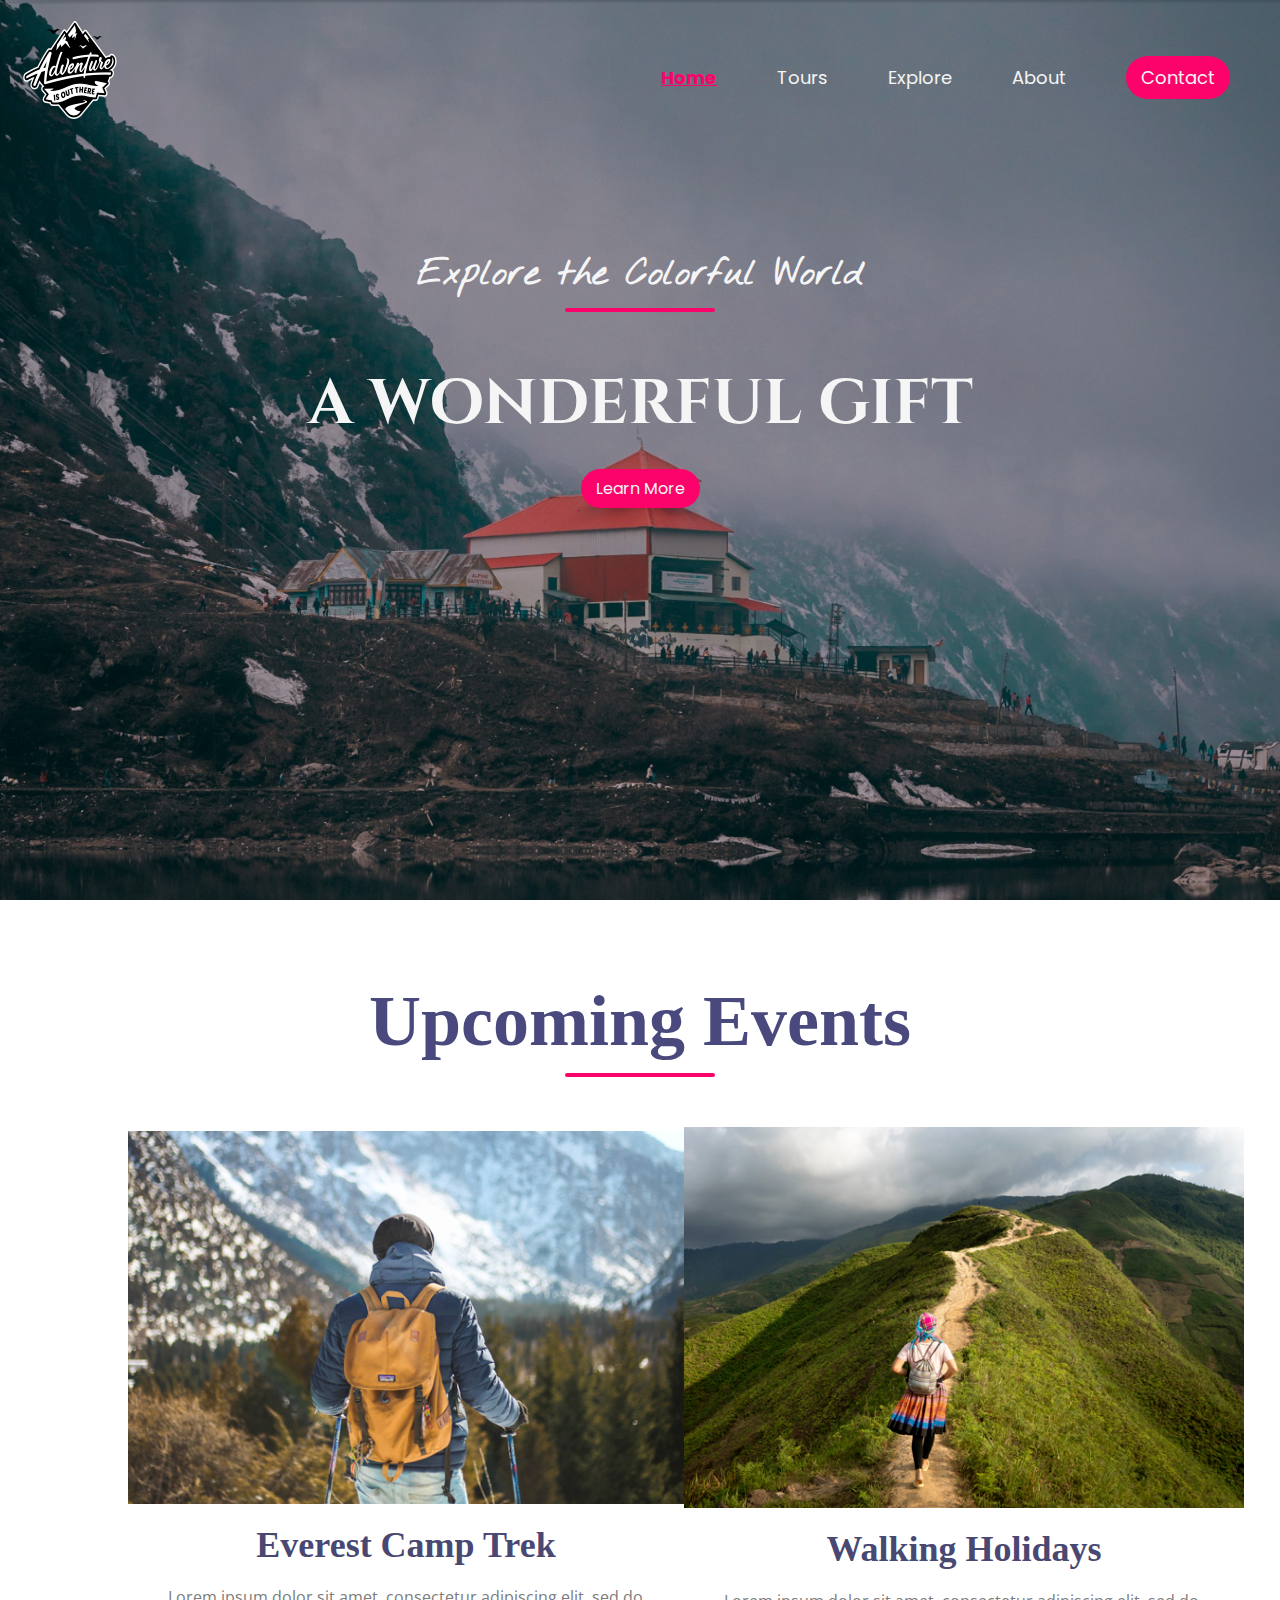
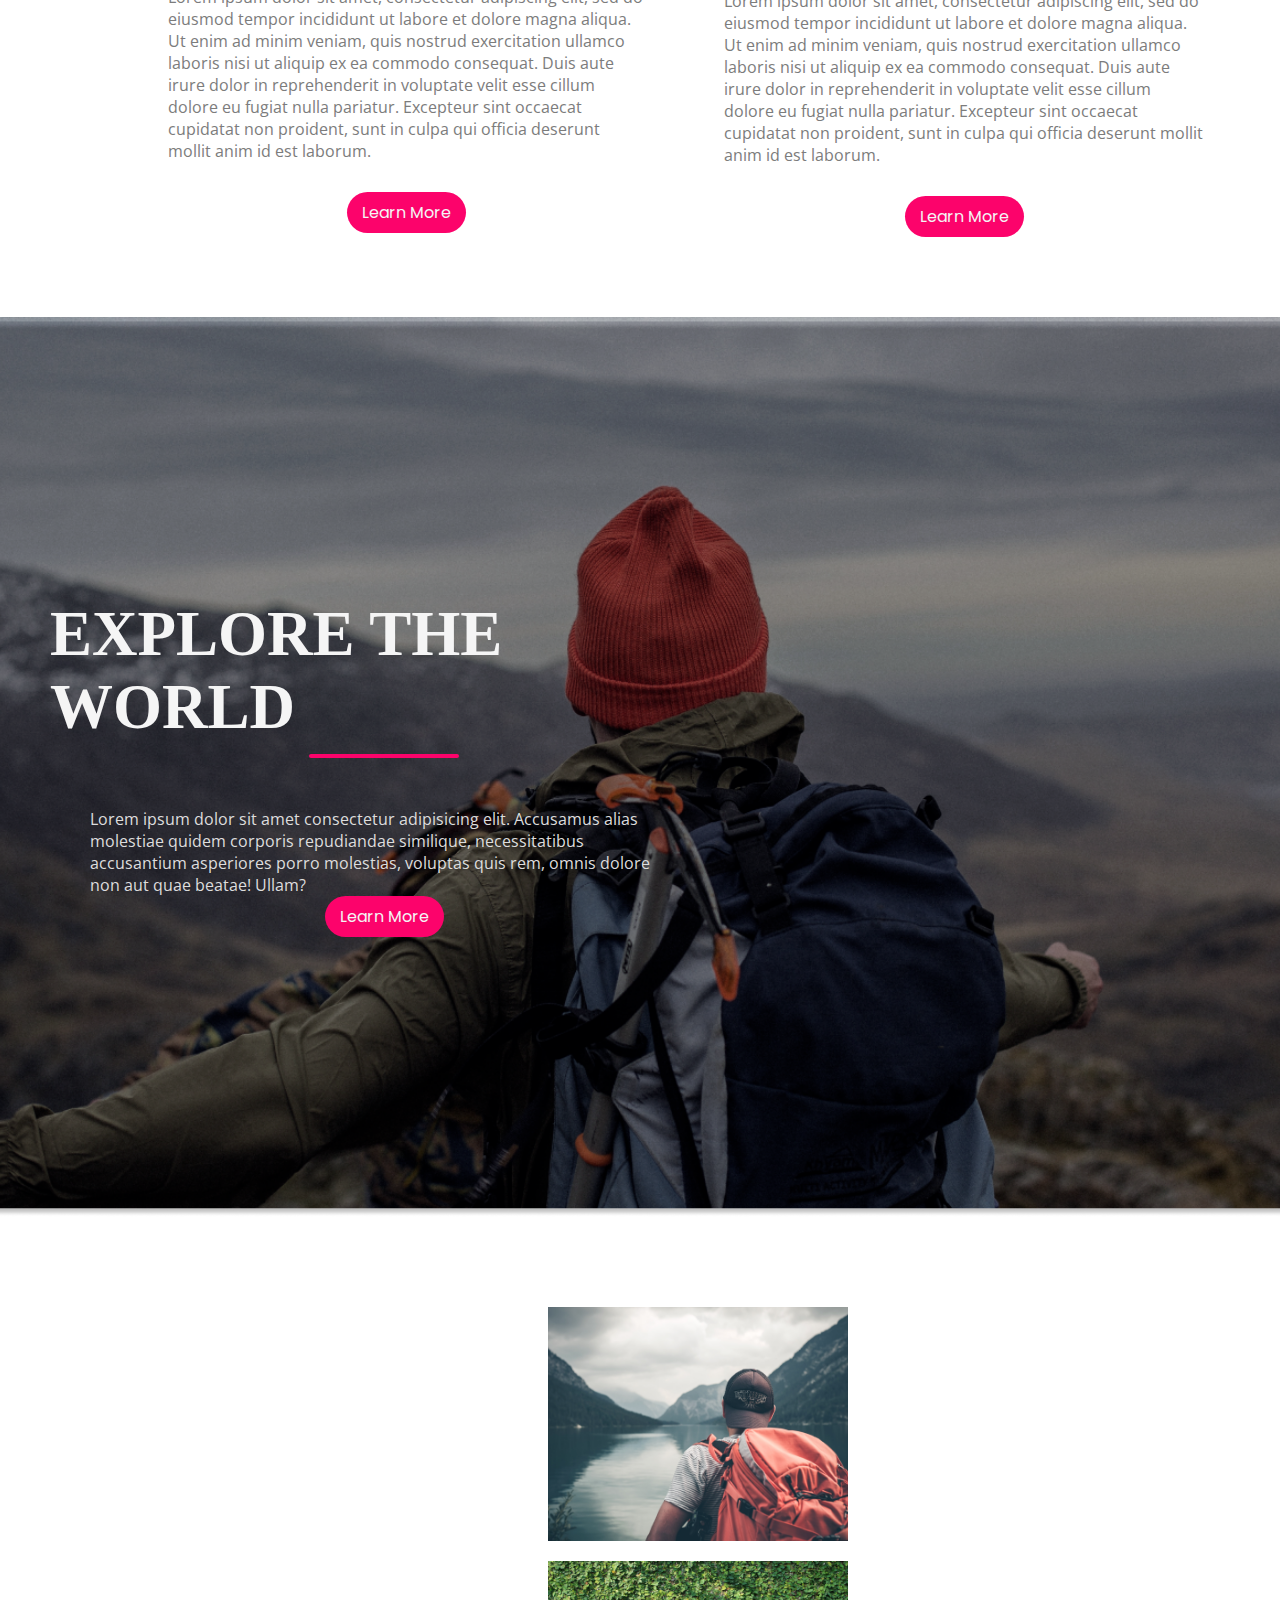
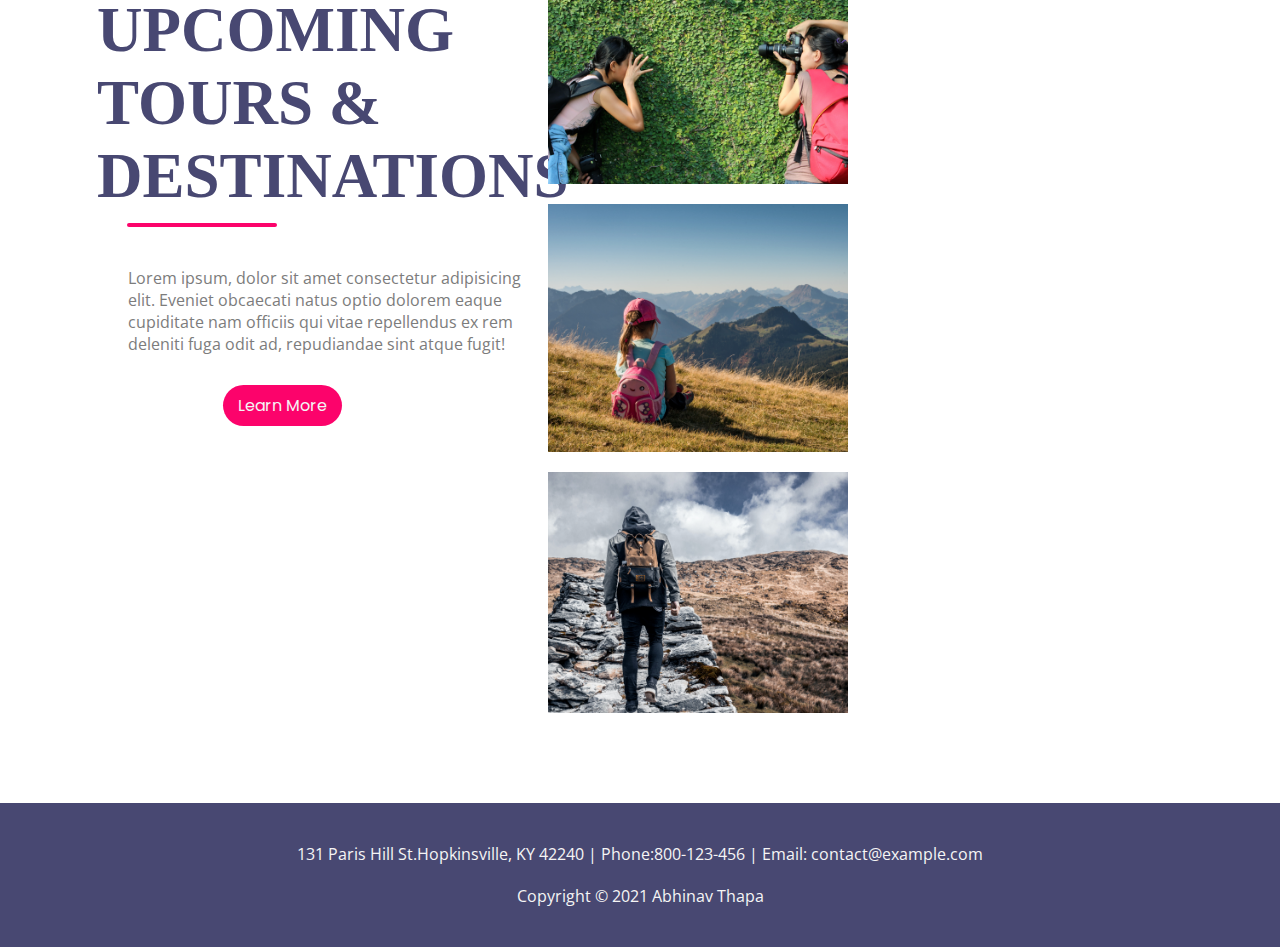
<file: index.html>
<!DOCTYPE html>
<html lang="en-IN">

<head>
    <meta charset="UTF-8">
    <meta http-equiv="X-UA-Compatible" content="IE-Edge">
    <meta name="viewport" content="width=device-width,initial-scale=1.0">
    <title>Adventure</title>
    <link rel="stylesheet" href="style.css">
    <link rel="shortcut icon" href="logo.png" type="image/x-icon">
</head>

<body>
    <!--Navigation Bar-->
    <nav class="navbar">
        <h1 class="logo"><img src="logo.png" alt=""></h1>
        <ul class="nav-links">
            <li class="active">
                <a href="#"></a>Home</li>
            <li>
                <a href="#"></a>Tours</li>
            <li>
                <a href="#"></a>Explore</li>
            <li>
                <a href="#"></a>About</li>
            <li class="ctn"><a href="#">Contact</a></li>
        </ul>
        <img src="menu-btn.png" alt="" class="menu-btn">
    </nav>
    <header>
        <div class="header-content">
            <h2>Explore the Colorful World</h2>
            <div class="line"></div>
            <h1>A WONDERFUL GIFT</h1>
            <a href="#" class="ctn">Learn More</a>
        </div>
    </header>
    <!--UPCOMING EVENTS-->
    <section class="events">
        <div class="title">
            <h1>Upcoming Events</h1>
            <div class="line"></div>
        </div>
        <div class="row">
            <div class="col">
                <img src="img1.png" alt="">
                <h4>Everest Camp Trek</h4>
                <p>Lorem ipsum dolor sit amet, consectetur adipiscing elit, sed do eiusmod tempor incididunt ut labore et dolore magna aliqua. Ut enim ad minim veniam, quis nostrud exercitation ullamco laboris nisi ut aliquip ex ea commodo consequat. Duis
                    aute irure dolor in reprehenderit in voluptate velit esse cillum dolore eu fugiat nulla pariatur. Excepteur sint occaecat cupidatat non proident, sunt in culpa qui officia deserunt mollit anim id est laborum.</p>
                <a href="#" class="ctn">Learn More</a>
            </div>
            <div class="col">
                <img src="img2.png" alt="">
                <h4>Walking Holidays</h4>
                <p>Lorem ipsum dolor sit amet, consectetur adipiscing elit, sed do eiusmod tempor incididunt ut labore et dolore magna aliqua. Ut enim ad minim veniam, quis nostrud exercitation ullamco laboris nisi ut aliquip ex ea commodo consequat. Duis
                    aute irure dolor in reprehenderit in voluptate velit esse cillum dolore eu fugiat nulla pariatur. Excepteur sint occaecat cupidatat non proident, sunt in culpa qui officia deserunt mollit anim id est laborum.</p>
                <a href="#" class="ctn">Learn More</a>
            </div>
        </div>
    </section>
    <!--EXPLORE-->
    <section class="explore">
        <div class="explore-content">
            <h1>EXPLORE THE WORLD</h1>
            <div class="line"></div>
            <p>Lorem ipsum dolor sit amet consectetur adipisicing elit. Accusamus alias molestiae quidem corporis repudiandae similique, necessitatibus accusantium asperiores porro molestias, voluptas quis rem, omnis dolore non aut quae beatae! Ullam?</p>
            <a href="#" class="ctn">Learn More</a>
        </div>
    </section>
    <!--UPCOMING TOURS-->
    <section class="tours">
        <div class="row">
            <div class="col content-col">
                <h1>UPCOMING TOURS & DESTINATIONS</h1>
                <div class="line"></div>
                <p>Lorem ipsum, dolor sit amet consectetur adipisicing elit. Eveniet obcaecati natus optio dolorem eaque cupiditate nam officiis qui vitae repellendus ex rem deleniti fuga odit ad, repudiandae sint atque fugit!</p>
                <a href="#" class="ctn">Learn More</a>
            </div>
            <div class="col img-col">
                <div class="image-gallery">
                    <img src="img3.png" alt="">
                    <img src="img4.png" alt="">
                    <img src="img5.png" alt="">
                    <img src="img6.png" alt="">
                </div>
            </div>
        </div>
    </section>
    <section class="footer">
        <p>131 Paris Hill St.Hopkinsville, KY 42240 | Phone:800-123-456 | Email: contact@example.com</p>
        <p>Copyright &copy 2021 Abhinav Thapa</p>
    </section>
    <script>
        const menuBtn = document.querySelector('.menu-btn')
        const navlinks = document.querySelector('.nav-links')
        menuBtn.addEventListener('click', () => {
            navlinks.classList.toggle('mobile-menu')
        })
    </script>
</body>

</html>
</file>
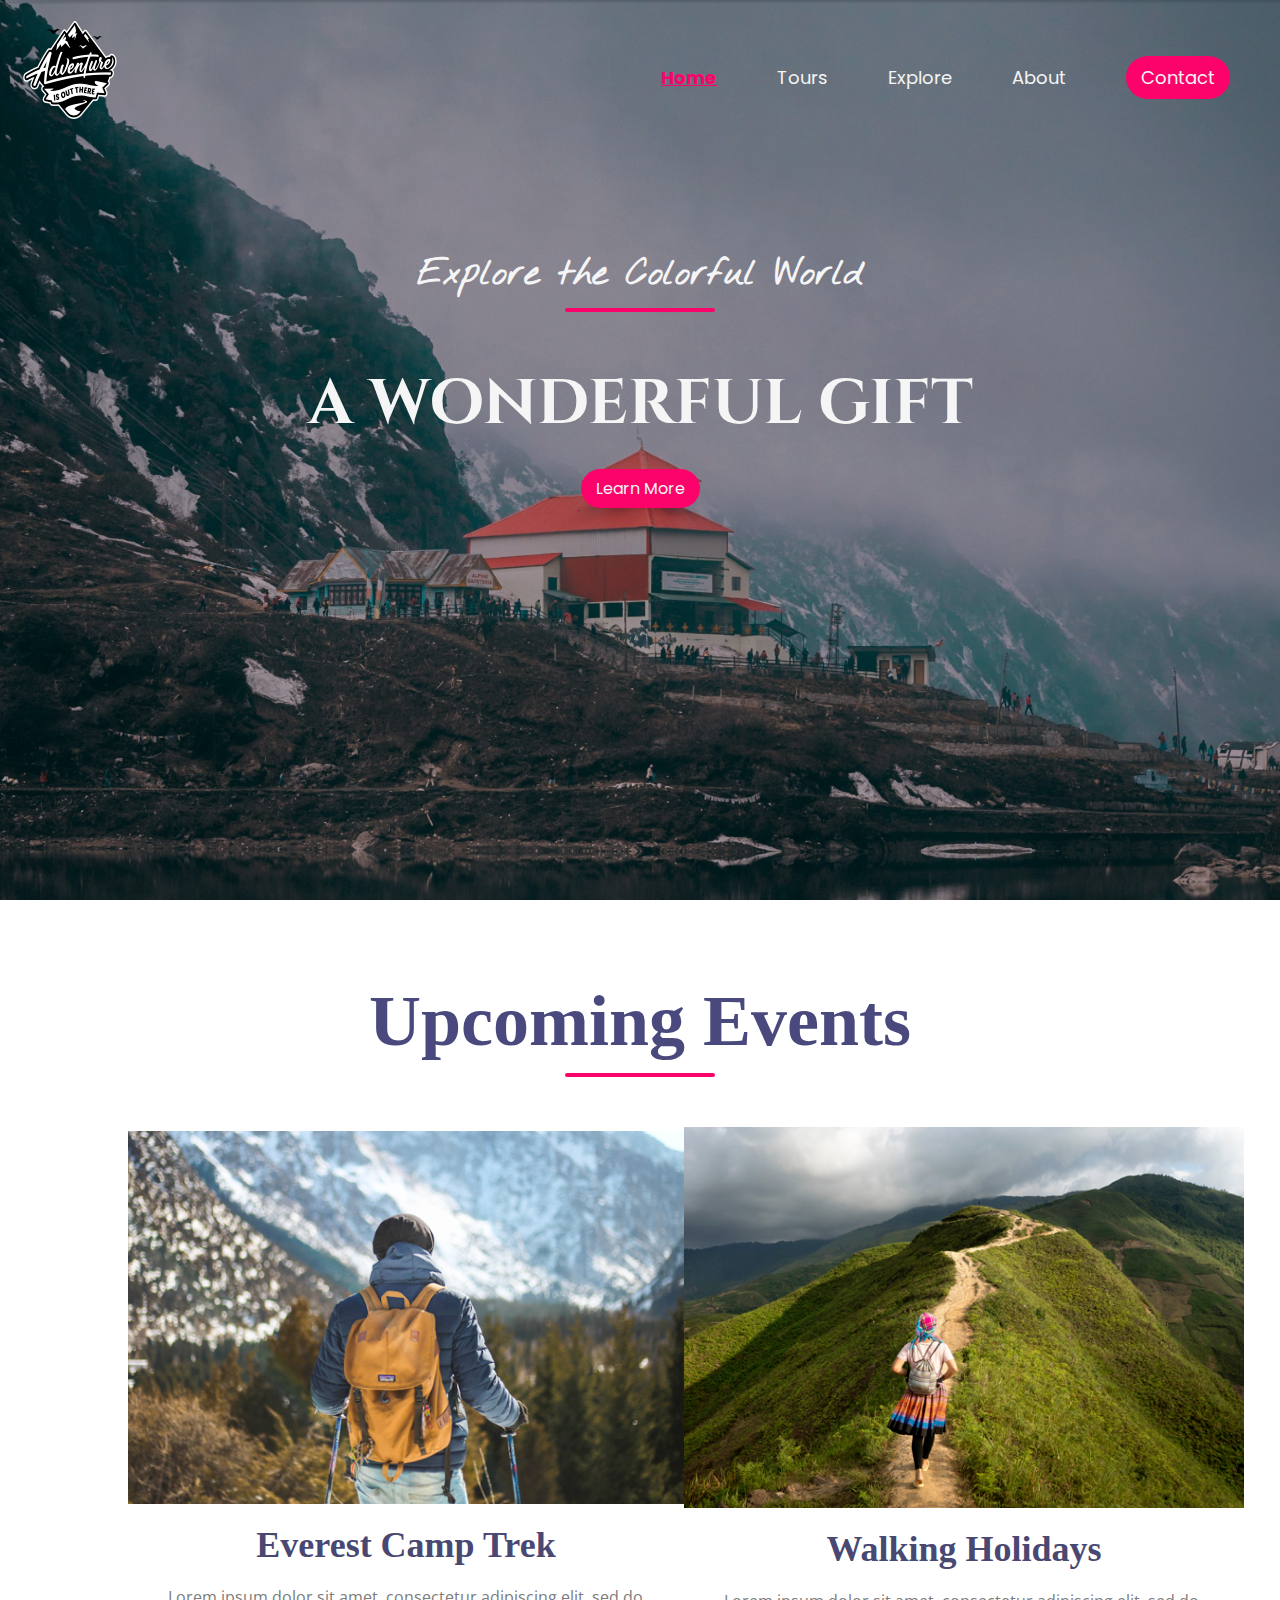
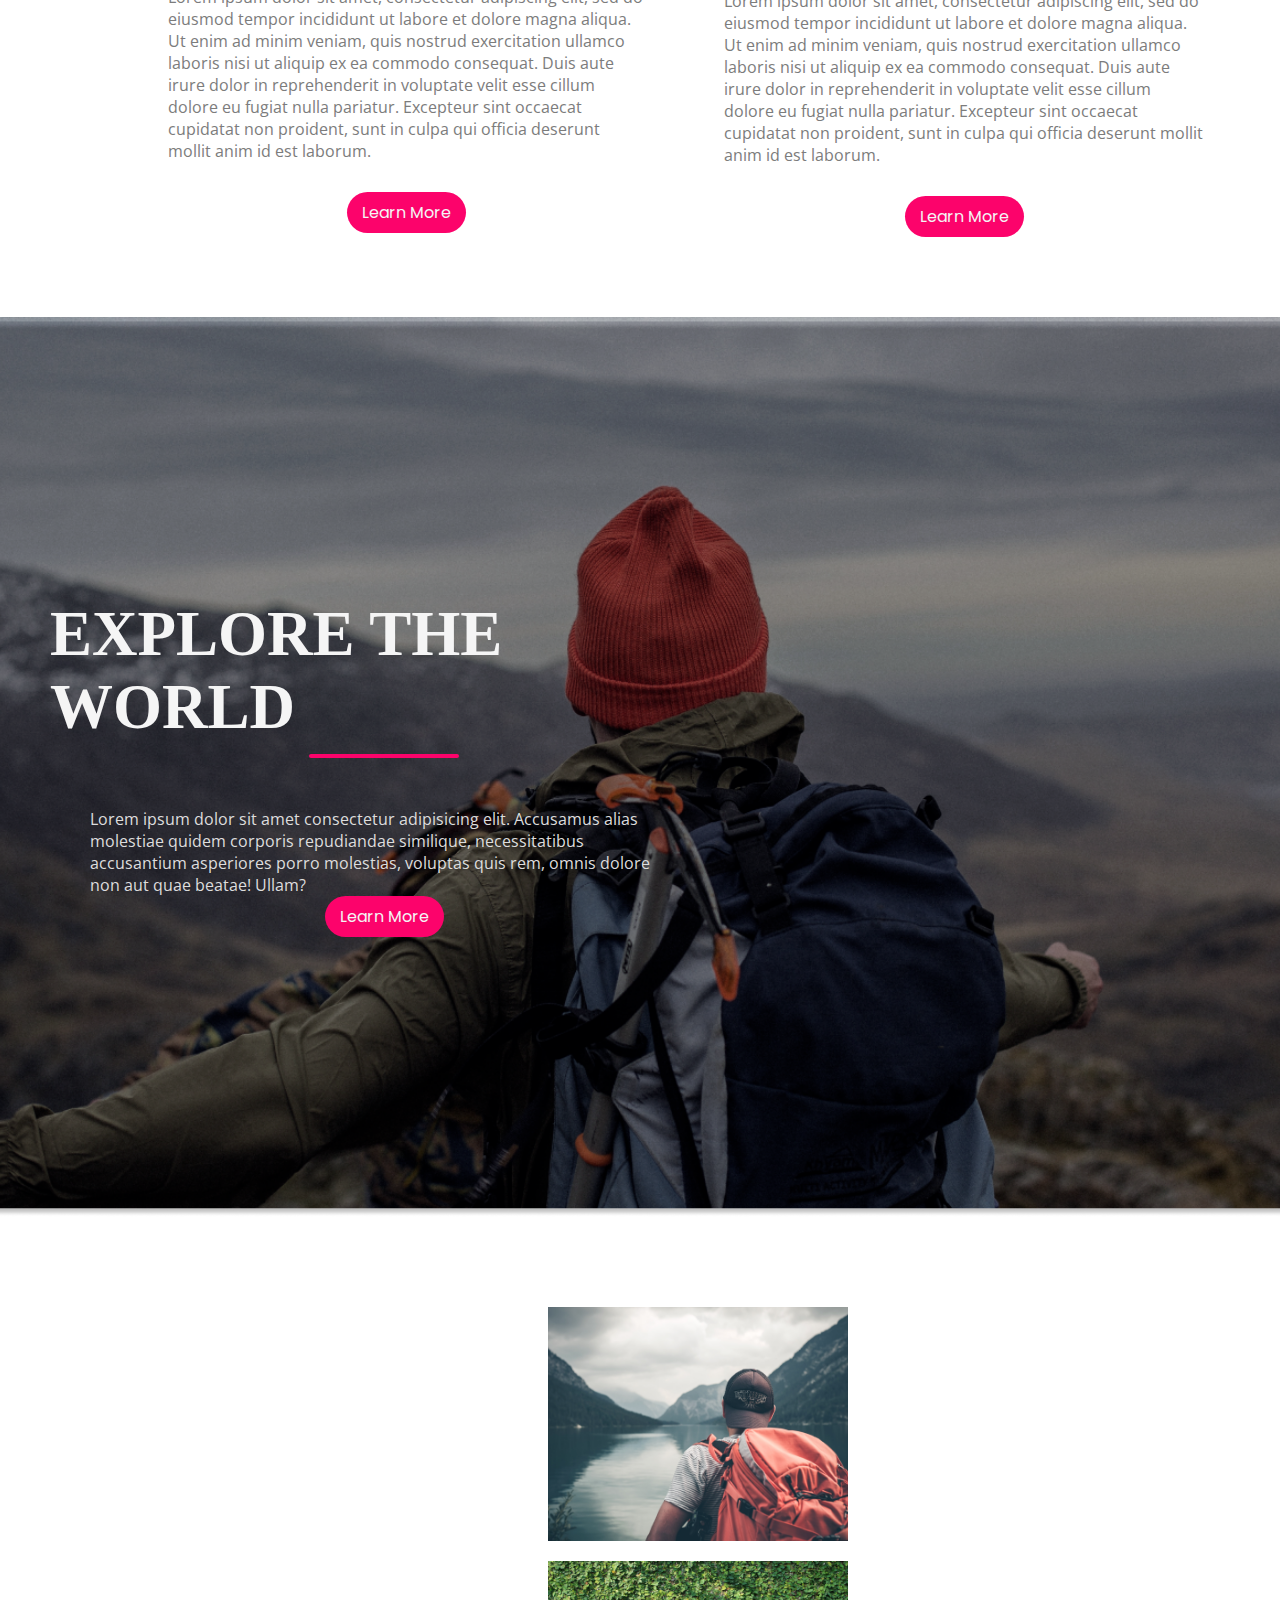
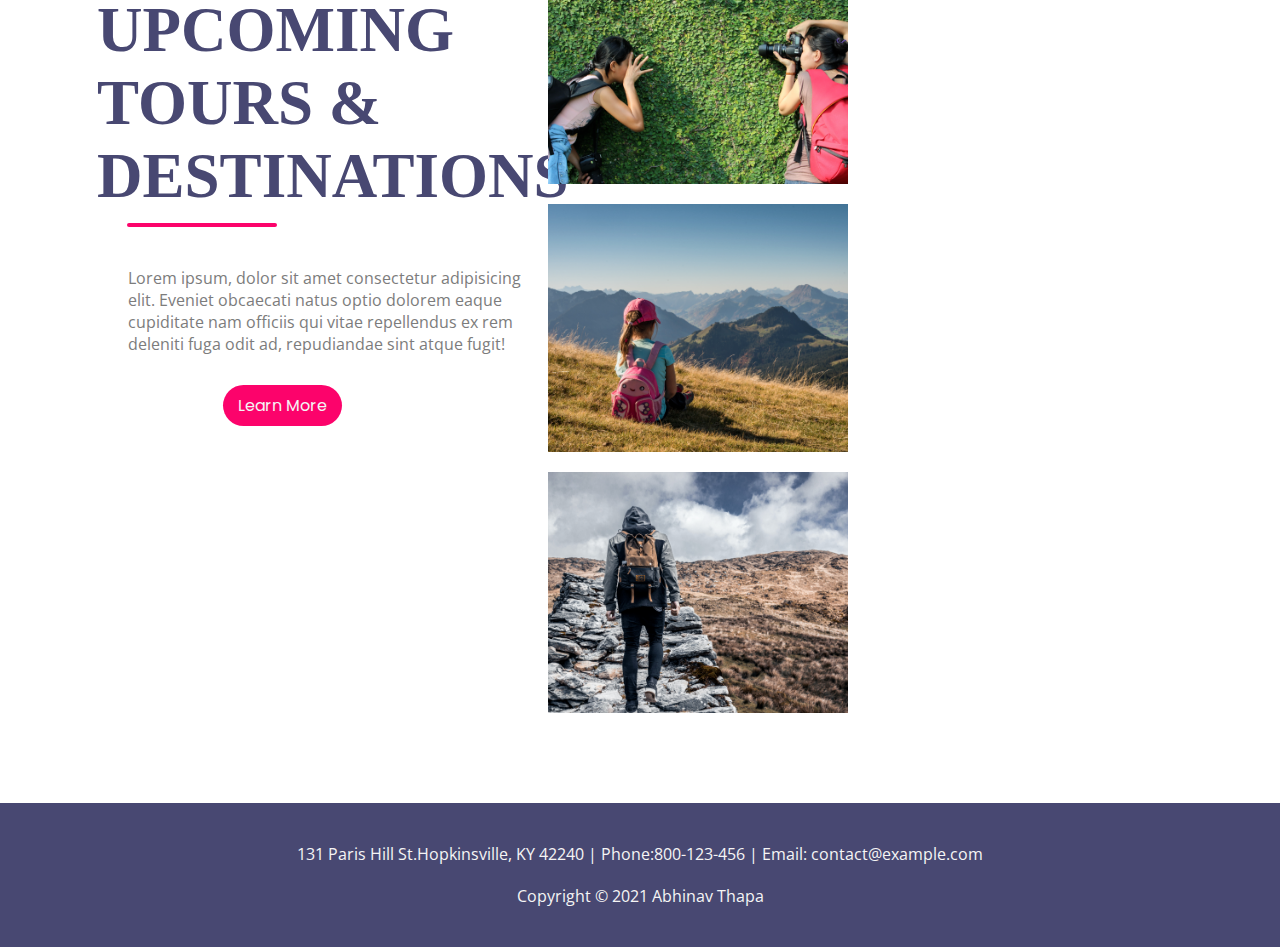
<file: website.html>
<!DOCTYPE html>
<html lang="en-IN">

<head>
    <meta charset="UTF-8">
    <meta http-equiv="X-UA-Compatible" content="IE-Edge">
    <meta name="viewport" content="width=device-width,initial-scale=1.0">
    <title>Adventure</title>
    <link rel="stylesheet" href="style.css">
</head>

<body>
    <!--Navigation Bar-->
    <nav class="navbar">
        <h1 class="logo"><img src="logo.png" alt=""></h1>
        <ul class="nav-links">
            <li class="active">
                <a href="#"></a>Home</li>
            <li>
                <a href="#"></a>Tours</li>
            <li>
                <a href="#"></a>Explore</li>
            <li>
                <a href="#"></a>About</li>
            <li class="ctn"><a href="#">Contact</a></li>
        </ul>
        <img src="menu-btn.png" alt="" class="menu-btn">
    </nav>
    <header>
        <div class="header-content">
            <h2>Explore the Colorful World</h2>
            <div class="line"></div>
            <h1>A WONDERFUL GIFT</h1>
            <a href="#" class="ctn">Learn More</a>
        </div>
    </header>
    <!--UPCOMING EVENTS-->
    <section class="events">
        <div class="title">
            <h1>Upcoming Events</h1>
            <div class="line"></div>
        </div>
        <div class="row">
            <div class="col">
                <img src="img1.png" alt="">
                <h4>Everest Camp Trek</h4>
                <p>Lorem ipsum dolor sit amet, consectetur adipiscing elit, sed do eiusmod tempor incididunt ut labore et dolore magna aliqua. Ut enim ad minim veniam, quis nostrud exercitation ullamco laboris nisi ut aliquip ex ea commodo consequat. Duis
                    aute irure dolor in reprehenderit in voluptate velit esse cillum dolore eu fugiat nulla pariatur. Excepteur sint occaecat cupidatat non proident, sunt in culpa qui officia deserunt mollit anim id est laborum.</p>
                <a href="#" class="ctn">Learn More</a>
            </div>
            <div class="col">
                <img src="img2.png" alt="">
                <h4>Walking Holidays</h4>
                <p>Lorem ipsum dolor sit amet, consectetur adipiscing elit, sed do eiusmod tempor incididunt ut labore et dolore magna aliqua. Ut enim ad minim veniam, quis nostrud exercitation ullamco laboris nisi ut aliquip ex ea commodo consequat. Duis
                    aute irure dolor in reprehenderit in voluptate velit esse cillum dolore eu fugiat nulla pariatur. Excepteur sint occaecat cupidatat non proident, sunt in culpa qui officia deserunt mollit anim id est laborum.</p>
                <a href="#" class="ctn">Learn More</a>
            </div>
        </div>
    </section>
    <!--EXPLORE-->
    <section class="explore">
        <div class="explore-content">
            <h1>EXPLORE THE WORLD</h1>
            <div class="line"></div>
            <p>Lorem ipsum dolor sit amet consectetur adipisicing elit. Accusamus alias molestiae quidem corporis repudiandae similique, necessitatibus accusantium asperiores porro molestias, voluptas quis rem, omnis dolore non aut quae beatae! Ullam?</p>
            <a href="#" class="ctn">Learn More</a>
        </div>
    </section>
    <!--UPCOMING TOURS-->
    <section class="tours">
        <div class="row">
            <div class="col content-col">
                <h1>UPCOMING TOURS & DESTINATIONS</h1>
                <div class="line"></div>
                <p>Lorem ipsum, dolor sit amet consectetur adipisicing elit. Eveniet obcaecati natus optio dolorem eaque cupiditate nam officiis qui vitae repellendus ex rem deleniti fuga odit ad, repudiandae sint atque fugit!</p>
                <a href="#" class="ctn">Learn More</a>
            </div>
            <div class="col img-col">
                <div class="image-gallery">
                    <img src="img3.png" alt="">
                    <img src="img4.png" alt="">
                    <img src="img5.png" alt="">
                    <img src="img6.png" alt="">
                </div>
            </div>
        </div>
    </section>
    <section class="footer">
        <p>131 Paris Hill St.Hopkinsville, KY 42240 | Phone:800-123-456 | Email: contact@example.com</p>
        <p>Copyright &copy 2021 Abhinav Thapa</p>
    </section>
    <script>
        const menuBtn = document.querySelector('.menu-btn')
        const navlinks = document.querySelector('.nav-links')
        menuBtn.addEventListener('click', () => {
            navlinks.classList.toggle('mobile-menu')
        })
    </script>
</body>

</html>
</file>
<file: style.css>
@import url('https://fonts.googleapis.com/css?family=Poppins|Nothing+You+Could+Do|Cinzel|Open+Sans:wght@300');
* {
    margin: 0;
    padding: 0;
    box-sizing: border-box;
}

a {
    color: whitesmoke;
    text-decoration: none;
}

a:hover {
    color: #fc036b
}

header {
    width: 100vw;
    height: 100vh;
    background-image: url("header.jpg");
    background-position: bottom;
    background-size: cover;
    display: flex;
    align-items: center;
    justify-content: center;
}

.header-content {
    margin-bottom: 150px;
    color: whitesmoke;
    text-align: center;
}

.header-content h2 {
    font-family: 'Nothing You Could Do', cursive;
    font-size: 4vmin;
}

.line {
    width: 150px;
    height: 4px;
    background: #fc036b;
    margin: 10px auto;
    border-radius: 5px;
}

.header-content h1 {
    font-family: 'Cinzel', serif;
    font-size: 7vmin;
    margin-top: 50px;
    margin-bottom: 30px;
}

.ctn {
    font-family: "Poppins";
    padding: 8px 15px;
    background: #fc036b;
    border-radius: 30px;
    color: whitesmoke;
}

ul {
    list-style-type: none;
}


/*Navigation Bar*/

.navbar {
    font-family: "Poppins";
    font-size: 18px;
    display: flex;
    position: absolute;
    top: 0;
    left: 0;
    width: 100%;
    justify-content: space-between;
    padding: 20px;
    color: whitesmoke;
}

.nav-links {
    display: flex;
    align-items: center;
}

.nav-links li {
    margin: 0 30px;
}

.active {
    color: #fc036b;
    text-decoration: underline;
    font-weight: bold;
}

body,
html {
    overflow-x: hidden;
}

.menu-btn {
    position: absolute;
    top: 30px;
    right: 30px;
    width: 40px;
    cursor: pointer;
    display: none;
}


/*EVENTS*/

section {
    width: 80%;
    margin: 80px auto;
}

.title {
    text-align: center;
    font-size: 4vmin;
    color: #49497e;
}

.row {
    display: flex;
    align-items: center;
    width: 100%;
    justify-content: space-between;
}

.row .col {
    display: flex;
    flex-direction: column;
    align-items: center;
}

.events .row {
    margin-top: 50px;
}

h4 {
    font-size: 4vmin;
    color: #484872;
    margin: 20px auto;
}

p {
    font-family: "Open Sans";
    color: #7c7c7c;
    padding: 0px 40px;
}

.events .ctn {
    margin-top: 30px;
}


/*EXPLORE*/

.explore {
    width: 100%;
    height: 100vh;
    background-image: url("bg2.png");
    background-position: center;
    background-size: cover;
    background-repeat: no-repeat;
    display: flex;
    align-items: center;
}

.explore-content {
    width: 60%;
    padding: 50px;
    color: whitesmoke;
    display: flex;
    align-items: center;
    flex-direction: column;
}

.explore-content h1 {
    font-size: 7vmin;
}

.explore-content p {
    color: rgb(221, 221, 221);
}

.explore-content ctn {
    margin-top: 40px;
}

.explore-content .line {
    margin-bottom: 50px;
}


/*TOURS*/

.content-col {
    width: 40%;
}

.img-col {
    width: 60%;
}

.tours .image-gallery {
    display: flex;
    flex-wrap: wrap;
    width: 100%;
    align-items: center;
}

.image-gallery img {
    max-width: 300px;
    margin: 10px;
}

.content-col h1 {
    font-size: 7vmin;
    color: #484872;
}

.content-col .line {
    margin-left: -1px;
}

.content-col p {
    padding: 0;
    margin: 30px auto;
}

.content-col .ctn {
    margin-left: -100px;
}


/*FOOTER*/

.footer {
    width: 100%;
    min-height: 100px;
    padding: 20px 80px;
    margin: 0;
    background: #484872;
    text-align: center;
}

.footer p {
    font-family: "Open Sans";
    color: whitesmoke;
    margin: 20px auto;
    padding: 20px auto;
}


/*Mobile Devices*/

@media only screen and (max-width:850px) {
    .menu-btn {
        display: block;
    }
    .navbar {
        padding: 0;
    }
    .logo {
        position: absolute;
        top: 30px;
        left: 30px;
    }
    .nav-links {
        flex-direction: column;
        width: 100%;
        height: 100vh;
        justify-content: center;
        background: #484872;
        margin-top: -900px;
        transition: all 0.5s ease;
    }
    .mobile-menu {
        margin-top: 0px;
        border-bottom-right-radius: 30%;
    }
    .nav-links li {
        margin: 30px auto;
    }
    /*EVENTS*/
    .row {
        flex-direction: column;
    }
    .row .col {
        margin: 20px auto;
    }
    .col img {
        max-width: 90%;
    }
    /*EXPLORE*/
    .explore-content {
        width: 100%;
    }
    .tours .col {
        width: 100%;
    }
    .image-gallery {
        justify-content: center;
        align-items: center;
    }
    .image-gallery img {
        width: 90%;
    }
    .footer {
        padding: 10px;
    }
}


/*ANIMATIONS*/

img {
    transition: transform 0.3s ease;
}

img:hover {
    transform: scale(1.1);
}

.ctn:hover {
    background: whitesmoke;
    color: #fc036b;
    box-shadow: 2px 2px 5px rgba(0, 0, 0, 0.2);
}
</file>
